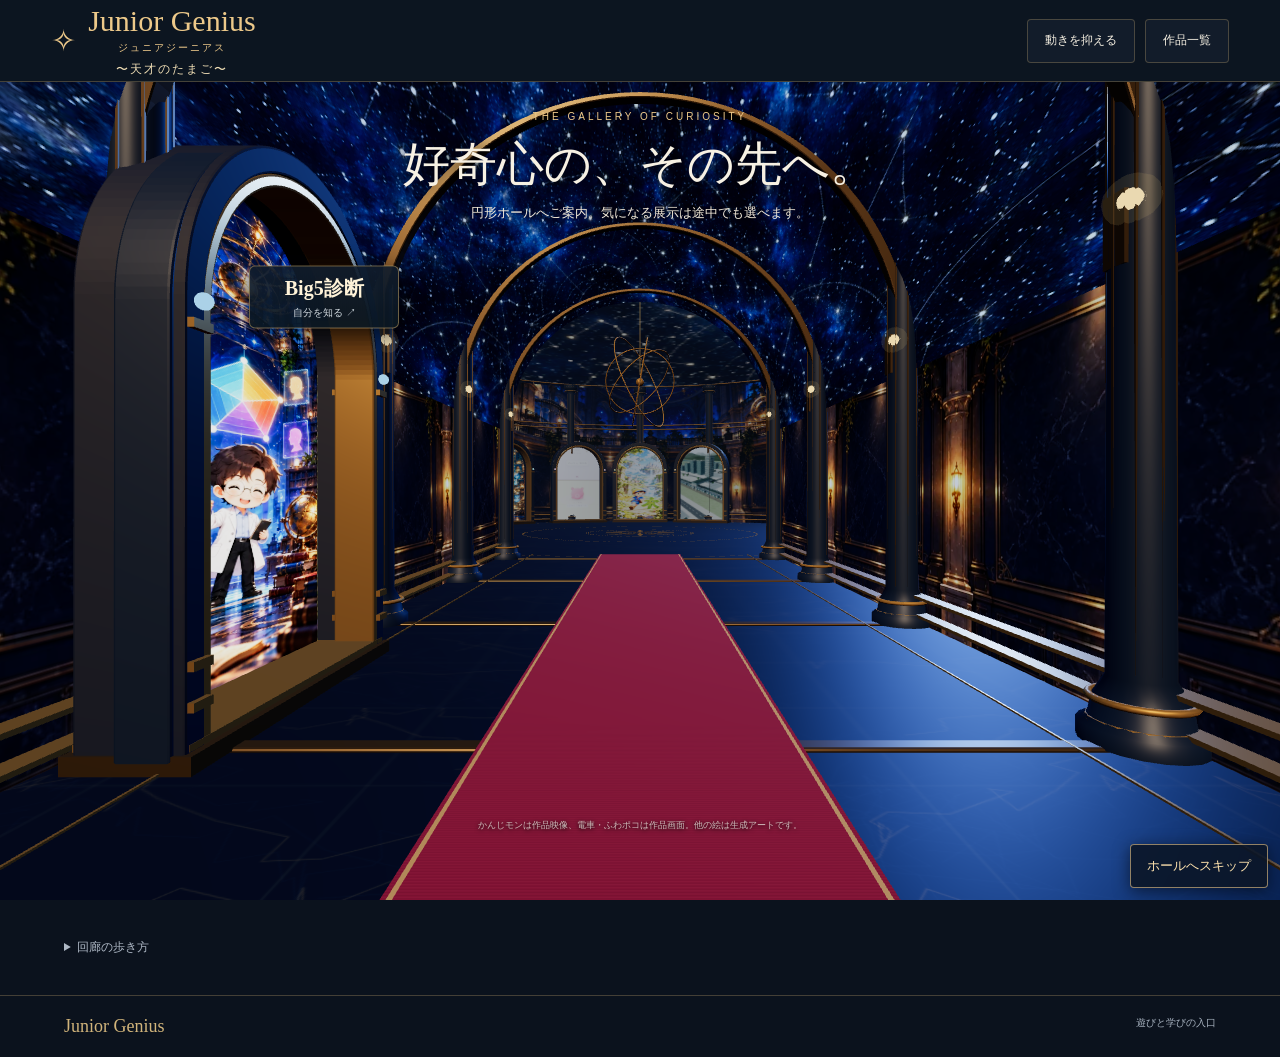
<file: index.html>
<!doctype html><html lang="ja"><head><meta charset="UTF-8"><meta name="viewport" content="width=device-width,initial-scale=1,viewport-fit=cover"><meta name="description" content="遊んで学べるJunior Genius。性格診断、かんじモンRPG、電車づくり、記憶の宮殿へ。"><link rel="icon" href="favicon.svg" type="image/svg+xml"><link rel="canonical" href="https://jr-genius.jp/"><meta name="app-version" content="gallery-5"><title>Junior Genius 〜天才のたまご〜</title><link rel="stylesheet" href="style.css?v=gallery-5"><link rel="stylesheet" href="immersive.css?v=gallery-5"></head><body>
<header><a class="brand" href="#">✧ <span>Junior Genius<small>ジュニアジーニアス</small><em>〜天才のたまご〜</em></span></a><div class="header-tools"><button id="motion" aria-pressed="false">動きを抑える</button><button id="list-toggle" aria-expanded="false">作品一覧</button></div></header>
<main><section id="room" aria-label="作品を選ぶ夜の回廊"><div class="backdrop"></div><div class="scene-title"><span>THE GALLERY OF CURIOSITY</span><h1>好奇心の、その先へ。</h1><p>円形ホールまで自動でご案内します。</p></div><canvas id="canvas" tabindex="0" aria-label="景色を長押しでゆっくり進み、ドラッグで見回します。短いタップで作品を開けます。作品一覧からも選べます。"></canvas><div id="preview-badge" aria-live="polite"></div><div id="labels" aria-label="空間内の作品入口"></div><div id="loading" role="status">回廊をひらいています…<br><button id="loading-list">作品一覧から選ぶ</button></div><div id="fallback" hidden><h2>作品一覧から、どうぞ。</h2><p>この環境では立体の回廊を読み込めませんでした。</p><button id="fallback-list">作品一覧をひらく</button></div><div class="scene-caption">かんじモンは作品映像、電車・ふわポコは作品画面。他の絵は生成アートです。</div></section>
<section class="controls" aria-label="回廊の操作"><div class="look-controls"><button id="look-left" aria-label="左を見る">←</button><span id="hint" aria-live="polite">回廊を準備しています…</span><button id="look-right" aria-label="右を見る">→</button></div><div class="travel-controls"><div class="move-pad"><button data-move="l" aria-label="左へ歩く">←</button><button data-move="f" aria-label="前へ歩く">↑ 前へ</button><button data-move="b" aria-label="後ろへ歩く">↓</button><button data-move="r" aria-label="右へ歩く">→</button></div><button id="skip-hall">奥のホールへ</button><button id="entrance">入口に戻る</button></div><div class="door-nav"><button data-door="0"><i class="blue"></i>Big5診断</button><button data-door="1"><i class="green"></i>かんじモン</button><button data-door="2"><i class="teal"></i>記憶の宮殿</button><button data-door="3"><i class="amber"></i>性格物語<small>準備中</small></button></div></section>
<section id="detail" class="detail" hidden aria-live="polite"><div><span class="detail-kicker" id="detail-kicker"></span><h2 id="detail-title"></h2><p id="detail-description"></p></div><div class="detail-actions"><a id="enter" target="_blank" rel="noopener">作品を開く ↗</a><span id="not-ready" hidden>この作品は準備中です</span><button id="back">見ていた場所へ戻る</button></div></section>
<section id="works" class="works" hidden aria-label="通常の作品一覧"><div class="section-heading"><div><span class="eyebrow">CHOOSE YOUR CURIOSITY</span><h2>気になる作品から。</h2></div><button id="list-close">回廊に戻る ↑</button></div><div class="work-grid"><article><span>01 / 自分を知る</span><h3>ビッグファイブ性格診断</h3><p>10問から、自分の性格の傾向を知る。無料・登録不要。</p><a href="https://bigfive.jr-genius.jp/start.html" target="_blank" rel="noopener">診断をはじめる ↗</a></article><article><span>02 / 漢字と冒険</span><h3>かんじモンRPG</h3><p>漢字の読みクイズで戦い、仲間を集めるブラウザゲーム。</p><a href="https://kanjimon.jr-genius.jp/play/" target="_blank" rel="noopener">ゲームで遊ぶ ↗</a></article><article><span>03 / 覚え方を試す</span><h3>記憶の宮殿</h3><p>覚えたいことを、頭の中の場所と結びつける記憶術を体験。</p><a href="https://kioku.jr-genius.jp/" target="_blank" rel="noopener">宮殿をひらく ↗</a></article><article class="upcoming"><span>04 / 構想</span><h3>性格物語</h3><p>配役する → Big5の組合せで自動進行 → 配役を変えて見比べる。</p><strong>準備中・公開リンクなし</strong></article><article><span>電車と街をつくる</span><h3>電車を作ろう</h3><p>まちとレール｜ジュニアGの電車ゲーム。自分だけの電車で、小さな街へ。</p><a href="https://junior-g-rail.j-kato.chatgpt.site/">電車をつくる ↗</a></article><article><span>05 / 漫画を読む</span><h3>ビッグファイブマンV</h3><p>性格を題材にしたWeb漫画。</p><a href="https://bigfiveman.jr-genius.jp/">漫画を読む ↗</a></article><article><span>06 / 育てる</span><h3>ふわポコ（ぽこ・ふわ）</h3><p>ぽこ・ふわと声まねしたり、なでたり、ごはんをあげたりして遊ぶペットゲーム。</p><a href="https://pokofuwa.jr-genius.jp/">ふわポコと遊ぶ ↗</a></article></div></section>
<details class="about"><summary>回廊の歩き方</summary><p>初めて訪れたときは約8秒で円形ホールまで自動で進み、到着後は右下の「操作」を開くと自由に歩けます。操作パネルは使わないと5秒後に畳まれ、いつでも同じボタンで開き直せます。途中でも展示を選べます。奥のホールをタップすると移動を省略できます。作品から戻ったときは、自動移動を繰り返さず元の位置を復元します。気になる展示を選ぶと作品へ進みます。歩かずに選びたいときは、右上の「作品一覧」をご利用ください。</p><p>景色を長押しすると、触れた方向へゆっくり進み、指を離すと止まります。ドラッグで見回し、短くタップすると作品を開きます。WASDと操作パネルの矢印でも移動できます。公開中の展示を1回クリック／タップすると作品へ直接移動します。ブラウザで戻ると位置と向きを復元します。通路の奥に見える円形ホールをクリック／タップすると歩行を省略できます。「動きを抑える」または端末の設定が有効な場合、視点の追従を瞬時にし、歩く速度を抑えます。Escapeで準備中の作品説明を閉じます。自動回転はありません。かんじモンの展示を正面で見ると、既存オープニングからの8秒の無音映像が流れます。視線を外す・一覧を開く・別タブへ移ると停止し、静止画に戻ります。動き抑制中や動画を再生できない環境でも、展示を選んで作品へ進めます。</p><p>作品一覧からも選べます。下の作品名からも直接作品を開けます。画像や3Dの読込失敗時は通常一覧が使えます。</p></details>
<noscript><style>#loading{display:none}#works[hidden]{display:block}</style><p>JavaScriptが無効です。上の作品一覧をご利用ください。</p></noscript></main><footer>Junior Genius <span>遊びと学びの入口</span></footer><script src="immersive-ui.js?v=gallery-5"></script><script src="ui.js?v=gallery-5"></script></body></html>
</file>
<file: style.css>
:root{color-scheme:dark;--gold:#edc98a;--ink:#0b121d;--line:#e7c17b42}*{box-sizing:border-box}body{margin:0;background:var(--ink);color:#f7f1e3;font-family:"Hiragino Sans","Yu Gothic",sans-serif}button,a{-webkit-tap-highlight-color:transparent}button,a:where(:not(.brand)){font:inherit}button{cursor:pointer}button:focus-visible,a:focus-visible,canvas:focus-visible{outline:3px solid #fff0bd;outline-offset:4px}button{color:inherit;border:1px solid var(--line);background:#131e2be8;border-radius:4px;min-height:44px;padding:10px 17px}button:hover{background:#293448;border-color:#e7c17b}a{color:inherit;text-decoration:none}[hidden]{display:none!important}header{height:82px;display:flex;align-items:center;justify-content:space-between;padding:0 4vw;border-bottom:1px solid var(--line);position:relative;z-index:5;background:#0c1520}.brand{display:flex;align-items:center;gap:12px;color:var(--gold);font:30px Georgia,serif}.brand small{display:block;font:10px sans-serif;letter-spacing:2px;text-align:center;margin-top:3px}.header-tools{display:flex;gap:10px;font-size:12px}.header-tools button[aria-pressed=true]{color:#132032;background:var(--gold)}#room{position:relative;height:min(69vw,700px);min-height:440px;overflow:hidden;background:#142038}.backdrop{position:absolute;inset:0;background:url(assets/hall.webp) center/cover;opacity:.5}#canvas{position:absolute;inset:0;width:100%;height:100%;touch-action:none;cursor:grab}#canvas:active{cursor:grabbing}.scene-title{position:absolute;top:24px;left:0;right:0;z-index:2;text-align:center;pointer-events:none;text-shadow:0 2px 20px #000}.scene-title span,.eyebrow{font-size:10px;letter-spacing:3px;color:var(--gold)}h1{font-family:"Hiragino Mincho ProN",serif;font-size:clamp(28px,3.7vw,52px);font-weight:500;margin:8px 0}.scene-title p{font-size:13px;margin:0;color:#f1e9d8}.scene-caption{position:absolute;bottom:12px;left:18px;right:18px;text-align:center;font-size:10px;color:#e6e3dbcf;pointer-events:none;text-shadow:0 1px 3px #000}#labels{position:absolute;inset:0;pointer-events:none}.portal-label{position:absolute;pointer-events:auto;transform:translate(-50%,-50%);background:linear-gradient(#101c2cec,#0a1722ed);border:1px solid #cdaa6680;border-radius:6px;min-width:150px;box-shadow:0 5px 22px #000a;text-align:center;padding:8px 15px;white-space:nowrap;transition:border-color .15s}.portal-label strong{display:block;color:#fff3d8;font-family:"Hiragino Mincho ProN",serif;font-size:20px}.portal-label small{font-size:10px;color:#d4dce2}.portal-label.selected{border-color:#fff0a8;box-shadow:0 0 18px #ffd97488}.portal-label:hover{background:#293448}.controls{position:relative;z-index:3;border-top:1px solid var(--line);padding:12px 4vw 18px;background:#0e1825}.look-controls{display:flex;align-items:center;justify-content:center;gap:20px;margin-bottom:12px}.look-controls button{width:48px;padding:5px;font-size:22px}.look-controls span{font-size:12px;color:#c6c9ce;text-align:center}.door-nav{display:grid;grid-template-columns:repeat(4,1fr);gap:10px;max-width:1000px;margin:auto}.door-nav button{display:flex;align-items:center;justify-content:center;gap:9px;font-size:13px}.door-nav button.active{border-color:var(--gold);background:#33312a}.door-nav small{font-size:9px;color:#cbb88f}.door-nav i{width:6px;height:6px;border-radius:50%;box-shadow:0 0 10px currentColor}.blue{background:#79beff;color:#79beff}.green{background:#a6d56e;color:#a6d56e}.teal{background:#77e4d1;color:#77e4d1}.amber{background:#f0be6f;color:#f0be6f}.detail{padding:24px 5vw;display:flex;gap:25px;align-items:center;justify-content:space-between;border-bottom:1px solid var(--line);background:#1d2834}.detail-kicker{font-size:10px;letter-spacing:1px;color:var(--gold)}.detail h2{font-size:23px;margin:8px 0}.detail p{font-size:13px;max-width:620px;line-height:1.8;margin:0;color:#d5d9de}.detail-actions{display:flex;gap:12px;align-items:center;flex-wrap:wrap}.detail-actions a{background:var(--gold);color:#142031;padding:14px 25px;font-size:13px;font-weight:bold;border-radius:4px}.detail-actions button{font-size:12px}.detail-actions span{font-size:13px;color:var(--gold)}.works{padding:35px 5vw 45px;background:#101c29}.section-heading{display:flex;align-items:center;justify-content:space-between}.section-heading h2{font-family:serif;font-size:29px;margin:10px 0 25px}.work-grid{display:grid;grid-template-columns:repeat(4,1fr);gap:25px}.work-grid article{padding-top:20px;border-top:2px solid var(--gold)}.work-grid article>span{font-size:10px;color:var(--gold)}.work-grid h3{font-size:18px}.work-grid p{font-size:13px;line-height:1.9;color:#c6ced7;min-height:75px}.work-grid a{display:inline-block;padding:12px 0;border-bottom:1px solid var(--gold);font-size:13px;color:#ffe1a7}.upcoming strong{font-size:12px;color:#b9b5ae}.about{margin:24px 5vw;color:#aeb8c5;font-size:12px;line-height:1.9}.about summary{cursor:pointer;min-height:44px;padding:12px 0}.about p{max-width:900px}footer{padding:20px 5vw;border-top:1px solid var(--line);font:18px Georgia,serif;color:#d1b47b;display:flex;justify-content:space-between}footer span{font:10px sans-serif;color:#a8b3c0}#loading,#fallback{position:absolute;z-index:4;top:50%;left:50%;transform:translate(-50%,-50%);text-align:center;border:1px solid var(--line);padding:24px;background:#111d2cec;min-width:280px;font-size:14px;line-height:1.8}#loading button{margin-top:12px;font-size:12px}#fallback h2{font-size:21px}.fallback-mode .scene-title{opacity:.5}.fallback-mode #canvas,.fallback-mode #labels{display:none}.fallback-mode #room{min-height:350px;height:450px}.list-mode #room{display:none}.list-mode .controls{display:none}.list-mode #detail{display:none!important}@media(max-width:650px){header{height:72px;padding:0 15px}.brand{font-size:23px;gap:5px}.brand small{font-size:8px;letter-spacing:1px}.header-tools{gap:5px}.header-tools button{padding:8px;font-size:10px}#room{height:54svh;min-height:400px;max-height:550px}.scene-title{top:20px}.scene-title span{font-size:8px;letter-spacing:2px}.scene-title h1{font-size:30px;margin:10px 0}.scene-title p{font-size:11px}.scene-caption{font-size:8px;bottom:8px}.controls{padding:10px 12px 15px}.look-controls{gap:9px}.look-controls span{font-size:10px;max-width:230px}.look-controls button{min-width:44px}.door-nav{grid-template-columns:repeat(2,1fr);gap:7px}.door-nav button{font-size:11px;min-height:46px}.portal-label{min-width:128px;padding:7px 12px}.portal-label strong{font-size:17px}.portal-label small{font-size:9px}.detail{padding:22px;display:block}.detail h2{font-size:23px}.detail-actions{margin-top:16px}.work-grid{grid-template-columns:1fr;gap:22px}.work-grid p{min-height:0}.section-heading{align-items:start}.section-heading button{font-size:11px}.section-heading h2{font-size:24px}.about{margin:15px 22px}footer{padding:20px 22px}.fallback-mode #room{height:400px}.reduced .portal-label{transition:none}}

.travel-controls{display:flex;justify-content:center;align-items:center;gap:10px;margin:0 auto 12px}.move-pad{display:flex;gap:6px}.travel-controls button{font-size:12px;min-width:44px}.move-pad button{font-size:16px;touch-action:none;user-select:none}.move-pad button:active{background:#6b5535}.travel-controls>button{color:#edc98a}@media(max-width:650px){.travel-controls{gap:6px;flex-wrap:wrap}.travel-controls button{padding:8px;font-size:10px}.move-pad button{font-size:14px}.move-pad{gap:4px}.travel-controls>button{flex:1}#room{height:50svh;min-height:360px;max-height:500px}.look-controls{margin-bottom:8px}.door-nav button{min-height:44px}.controls{padding-bottom:12px}}

.viewing-exhibit .scene-title{display:none}.viewing-exhibit .controls{display:none}.viewing-exhibit .detail{border-top:1px solid var(--line)}

.brand em{display:block;font:12px "Hiragino Mincho ProN",serif;letter-spacing:2px;text-align:center;font-style:normal;margin-top:6px;color:#f1dfb6}@media(max-width:650px){header{height:88px}.brand em{font-size:10px;letter-spacing:1px;margin-top:5px}}

.preview-focused .scene-title{display:none}#preview-badge{display:none;position:absolute;z-index:2;top:16px;left:50%;transform:translateX(-50%);width:max-content;max-width:95%;padding:9px 12px;background:#091320df;border:1px solid #e7c17b66;border-radius:4px;font-size:12px;color:#f1dfb6;pointer-events:none}.preview-focused #preview-badge{display:block}@media(max-width:650px){#preview-badge{font-size:10px}}

/* Mobile controls: direct destinations first; travel actions have their own row. */
@media(max-width:650px){
 .controls{display:flex;flex-direction:column;gap:10px;padding:12px}
 .door-nav{order:-1;margin:0;width:100%;gap:8px}
 .door-nav button{font-size:12px;min-height:46px}
 .look-controls{margin:0}.look-controls span{font-size:11px;line-height:1.6}
 .travel-controls{display:grid;grid-template-columns:1fr 1fr;width:100%;gap:8px;margin:0}
 .move-pad{grid-column:1/-1;display:grid;grid-template-columns:1fr 1.5fr 1fr 1fr;gap:8px}
 .travel-controls>button{font-size:12px;white-space:nowrap}.move-pad button{font-size:15px}
 .header-tools{flex-shrink:0}.brand{min-width:0}.brand>span{white-space:nowrap}
 .scene-caption{font-size:9px;padding:0 10px;line-height:1.5}
}
@media(max-width:360px){header{padding:0 10px}.brand{font-size:20px;gap:3px}.header-tools button{font-size:9px;padding:7px 5px}.brand small{font-size:7px}.brand em{font-size:9px}.scene-title h1{font-size:26px}}
@media(max-height:740px) and (max-width:650px){#room{min-height:290px;height:44svh}.scene-title{top:14px}.scene-title h1{font-size:27px}.controls{gap:8px}}

#hint{text-wrap:balance}

button:disabled{opacity:.45;cursor:default}.auto-walking #hint{color:#edc98a}
</file>
<file: immersive.css>
:root{--gallery-header:82px}#room{height:calc(100svh - var(--gallery-header));min-height:0;max-height:none}
.gallery-ready:not(.auto-walking) .scene-title{display:none}
.scene-dock{position:absolute;z-index:6;right:max(12px,env(safe-area-inset-right));bottom:calc(12px + env(safe-area-inset-bottom));display:flex;gap:8px;pointer-events:none}
.scene-dock button{pointer-events:auto;min-width:64px;min-height:44px;padding:10px 16px;background:#0b1728e8;border:1px solid #edc98a99;box-shadow:0 3px 16px #0008;color:#ffe3ae;font-size:13px}
#movement-panel.controls{position:absolute;z-index:6;right:max(8px,env(safe-area-inset-right));bottom:calc(66px + env(safe-area-inset-bottom));width:min(420px,calc(100% - 16px));display:grid;grid-template-columns:repeat(6,minmax(44px,1fr));gap:4px;padding:8px;margin:0;background:#0b1728ed;border:1px solid #edc98a88;border-radius:8px;box-shadow:0 4px 20px #0008}
#movement-panel .controls-help{grid-column:1/-1;text-align:center;font-size:11px;line-height:1.6;margin:0 0 4px;color:#f2dfbd}
#movement-panel .look-controls,#movement-panel .travel-controls,#movement-panel .move-pad{display:contents}
#movement-panel #hint,#movement-panel .door-nav,#movement-panel #skip-hall,#movement-panel #entrance{display:none}
#movement-panel button{min-height:44px;min-width:44px;font-size:16px;padding:6px;touch-action:none}
.auto-walking #movement-panel{display:none!important}.scene-caption{bottom:calc(68px + env(safe-area-inset-bottom));left:max(12px,env(safe-area-inset-left));right:12px;pointer-events:none;text-shadow:0 1px 4px #000;font-size:9px}.controls-open .scene-caption{visibility:hidden}
.fallback-mode .scene-dock,.viewing-exhibit .scene-dock{display:none}.fallback-mode #room{height:360px}
@media(max-width:650px){:root{--gallery-header:88px}.scene-title h1{font-size:30px}.scene-title p{padding:0 20px;line-height:1.6}}
@media(orientation:landscape) and (max-height:550px){:root{--gallery-header:64px}header{height:64px}.brand{font-size:22px}.brand small{font-size:7px}.brand em{font-size:9px;margin-top:3px}.scene-title{top:8px}.scene-title span{display:none}.scene-title h1{font-size:24px;margin:3px}.scene-title p{margin:4px;font-size:11px}#movement-panel.controls{width:360px}.scene-caption{left:12px;right:auto;max-width:40%;bottom:14px}}
@media(prefers-reduced-motion:reduce){*{scroll-behavior:auto}}

@media(max-width:650px){.portal-label{min-width:0;max-width:125px;padding:6px 8px}.portal-label strong{font-size:14px}.portal-label small{font-size:9px}}

@media(orientation:landscape) and (max-height:550px){.portal-label{min-width:0;padding:5px 8px}.portal-label strong{font-size:14px}.portal-label small{font-size:9px}}
</file>
